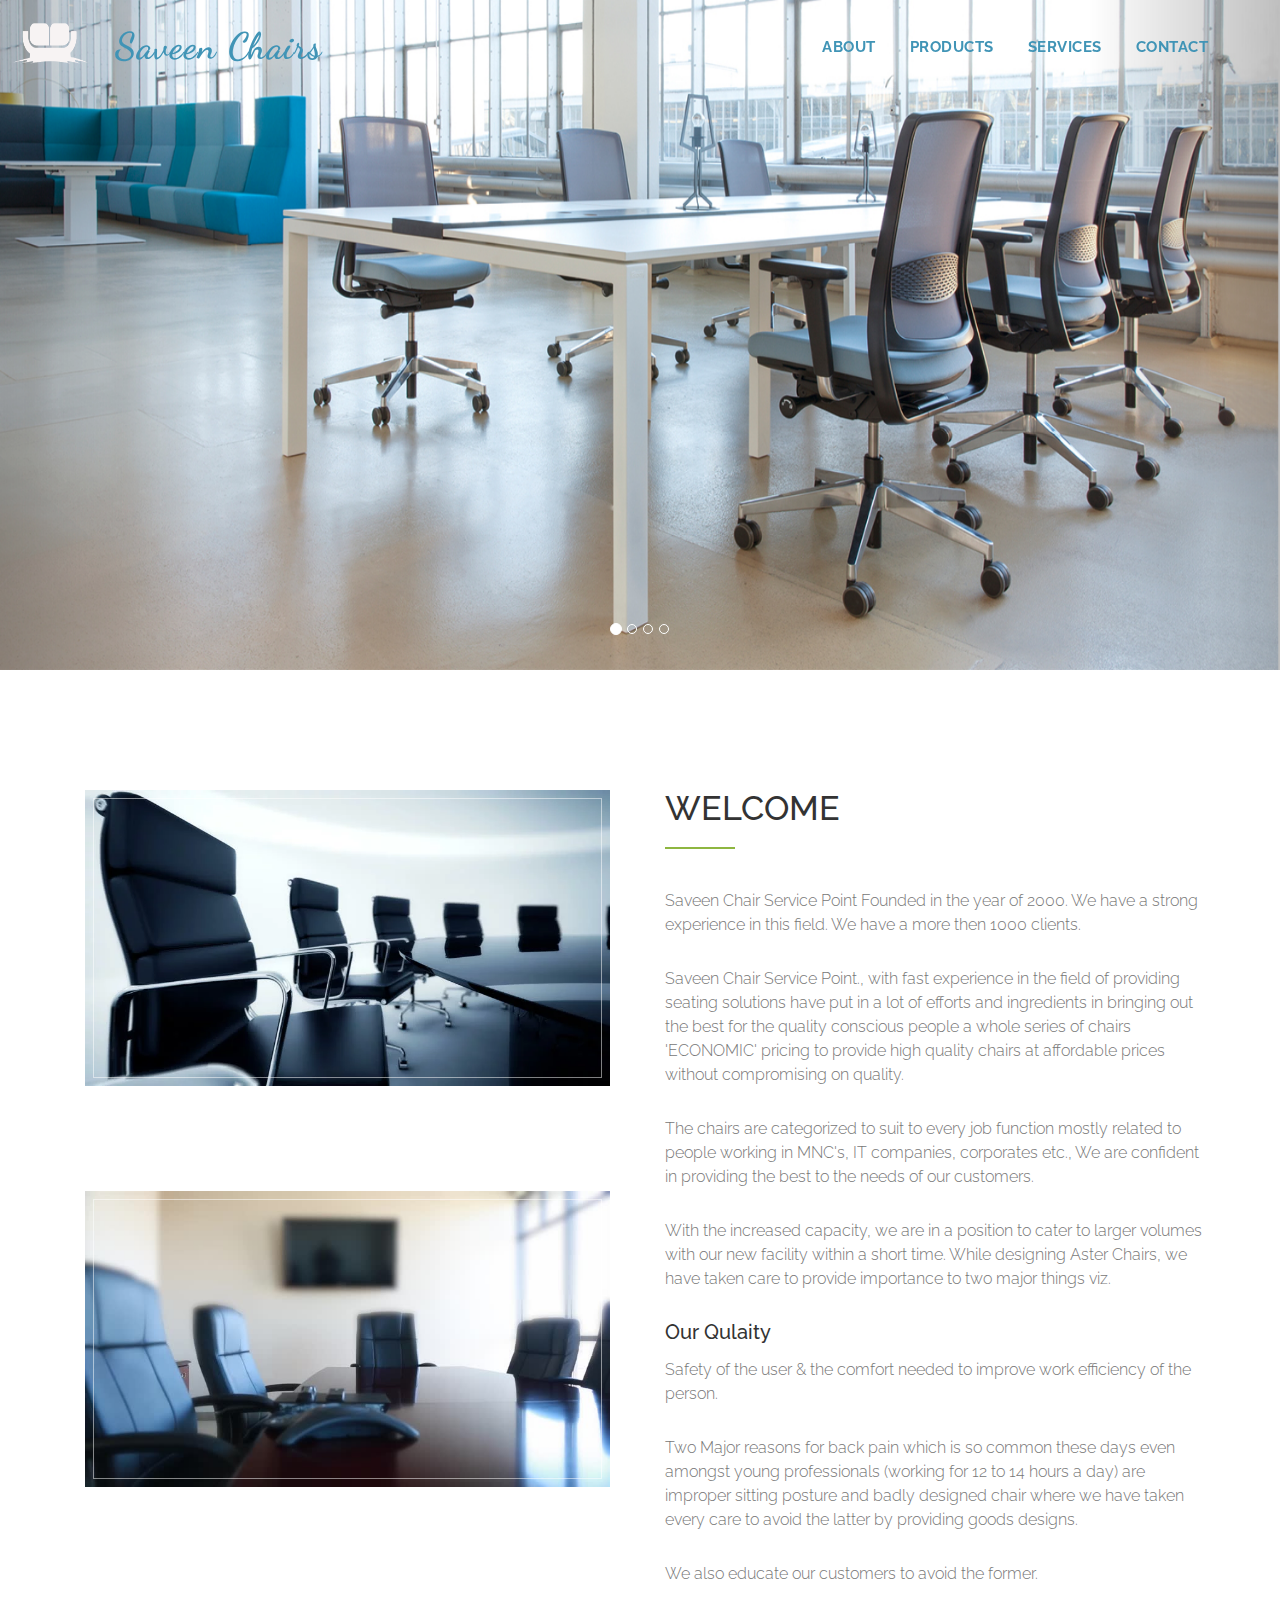
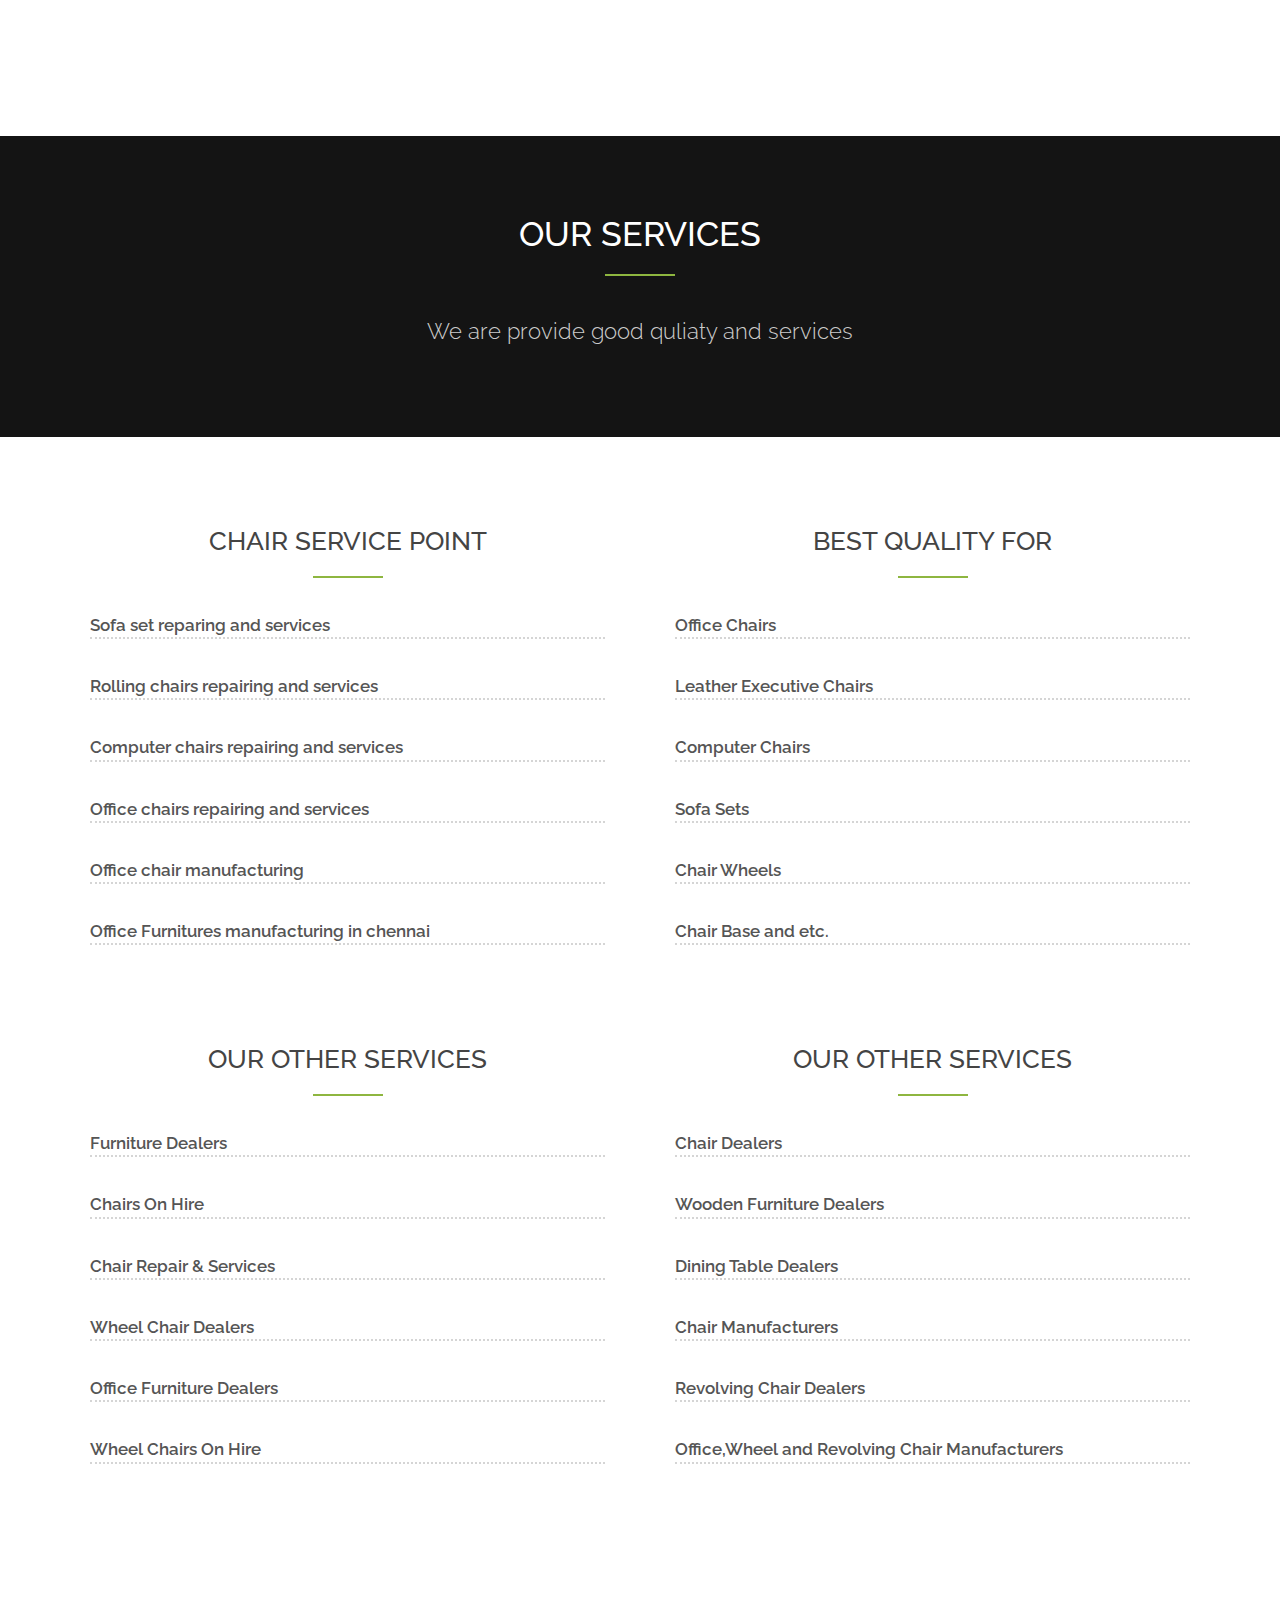
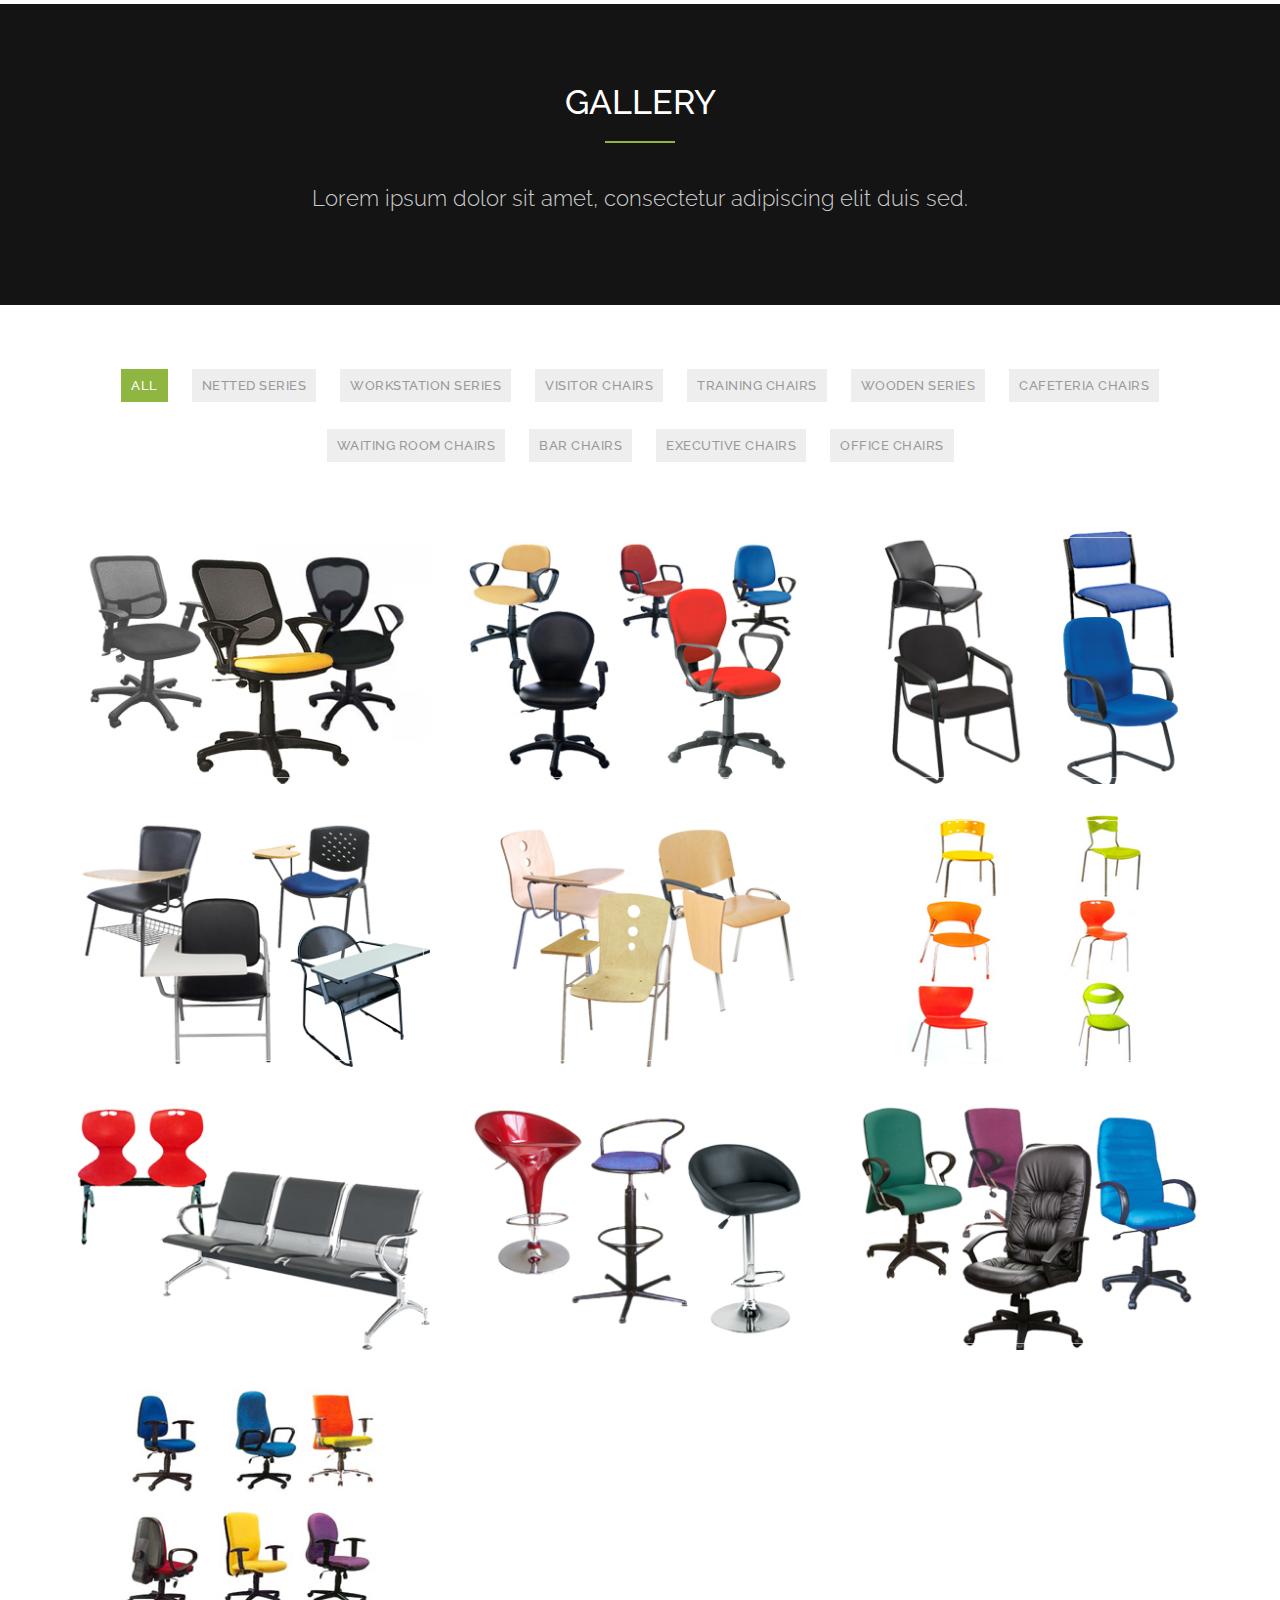
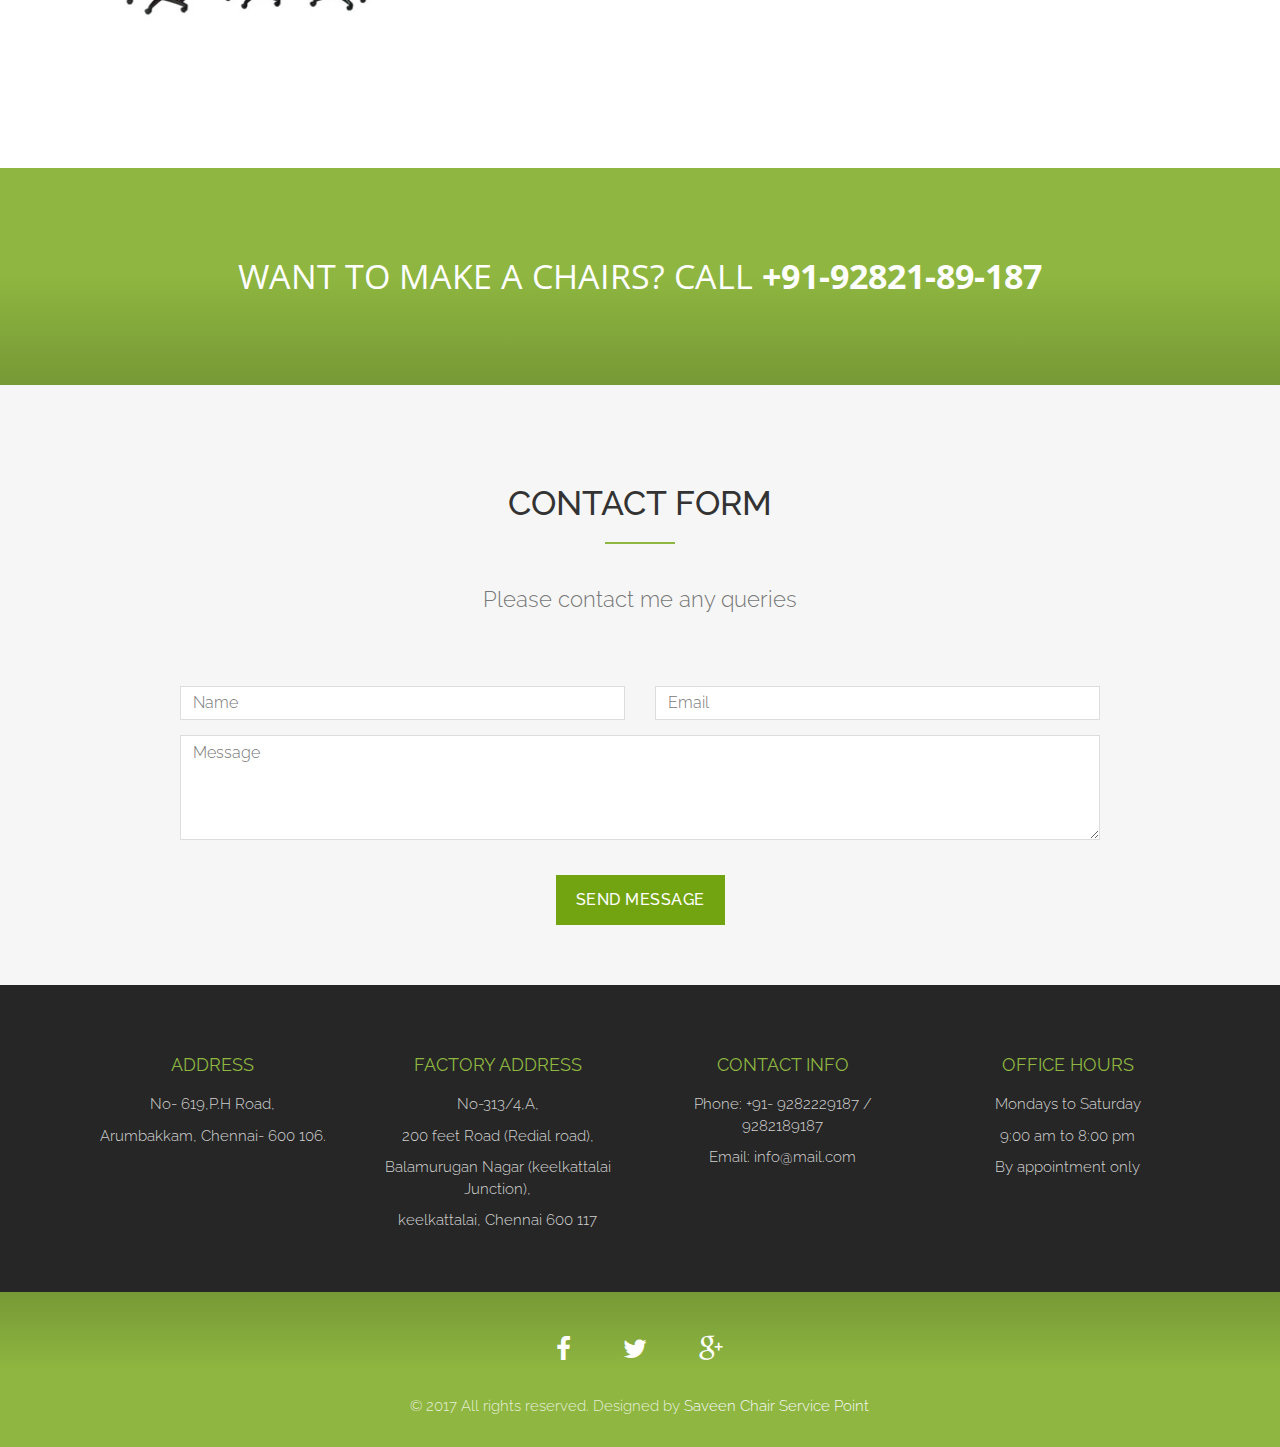
<file: index.html>
<!DOCTYPE html>
<html lang="en">
<head>
<meta charset="utf-8">
<meta name="viewport" content="width=device-width, initial-scale=1">
<title>Saveen Chairs</title>
<meta name="description" content="">
<meta name="author" content="">

<!-- Favicons
    ================================================== -->
<link rel="shortcut icon" href="img/fav.png" type="image/x-icon">
<link rel="apple-touch-icon" href="img/fav.png">
<link rel="apple-touch-icon" sizes="72x72" href="img/fav.png">
<link rel="apple-touch-icon" sizes="114x114" href="img/fav.png">

<!-- Bootstrap -->
<link rel="stylesheet" type="text/css"  href="css/bootstrap.css">
<link rel="stylesheet" type="text/css" href="fonts/font-awesome/css/font-awesome.css">

<!-- Stylesheet
    ================================================== -->
<link rel="stylesheet" type="text/css"  href="css/style.css">
<link rel="stylesheet" type="text/css" href="css/nivo-lightbox/nivo-lightbox.css">
<link rel="stylesheet" type="text/css" href="css/nivo-lightbox/default.css">
<link href="https://fonts.googleapis.com/css?family=Raleway:300,400,500,600,700" rel="stylesheet">
<link href="https://fonts.googleapis.com/css?family=Open+Sans:300,400,600,700" rel="stylesheet">
<link href="https://fonts.googleapis.com/css?family=Dancing+Script:400,700" rel="stylesheet">

<!-- HTML5 shim and Respond.js for IE8 support of HTML5 elements and media queries -->
<!-- WARNING: Respond.js doesn't work if you view the page via file:// -->
<!--[if lt IE 9]>
      <script src="https://oss.maxcdn.com/html5shiv/3.7.2/html5shiv.min.js"></script>
      <script src="https://oss.maxcdn.com/respond/1.4.2/respond.min.js"></script>
    <![endif]-->
</head>
<body id="page-top" data-spy="scroll" data-target=".navbar-fixed-top">
<!-- Navigation
    ==========================================-->
<nav id="menu" class="navbar navbar-default navbar-fixed-top">
  <div class="container"> 
    <!-- Brand and toggle get grouped for better mobile display -->
    <div class="navbar-header">
      <button type="button" class="navbar-toggle collapsed" data-toggle="collapse" data-target="#bs-example-navbar-collapse-1"> <span class="sr-only">Toggle navigation</span> <span class="icon-bar"></span> <span class="icon-bar"></span> <span class="icon-bar"></span> </button>
      <a class="navbar-brand page-scroll" href="#page-top"><img src="img/logo.png" height="70" width="100" style="margin-top: -30px;margin-left: -70px;"></a><span class="companyName">Saveen Chairs</span></div>
    
    <!-- Collect the nav links, forms, and other content for toggling -->
    <div class="collapse navbar-collapse" id="bs-example-navbar-collapse-1">
      <ul class="nav navbar-nav navbar-right">
        <li><a href="#about" class="page-scroll">About</a></li>
        <li><a href="#portfolio" class="page-scroll">Products</a></li>
        <li><a href="#restaurant-menu" class="page-scroll">Services</a></li>
        <li><a href="#call-reservation" class="page-scroll">Contact</a></li>
      </ul>
    </div>
    <!-- /.navbar-collapse --> 
  </div>
</nav>
<!-- Header -->
<header id="header">
  <div id="myCarousel" class="intro carousel slide" data-ride="carousel">
    <!-- Indicators -->
    <ol class="carousel-indicators">
      <li data-target="#myCarousel" data-slide-to="0" class="active"></li>
      <li data-target="#myCarousel" data-slide-to="1"></li>
      <li data-target="#myCarousel" data-slide-to="2"></li>
      <li data-target="#myCarousel" data-slide-to="3"></li>
    </ol>

    <!-- Wrapper for slides -->
    <div class="carousel-inner" role="listbox">
      <div class="item active">
        <img src="img/intro-bg.jpg" alt="Chania">
      </div>

      <div class="item">
        <img src="img/intro2.jpg" alt="Chania">
      </div>
    
      <div class="item">
        <img src="img/intro3.jpg" alt="Flower">
      </div>

      <div class="item">
        <img src="img/intro4.jpg" alt="Flower">
      </div>
    </div>

    <!-- Left and right controls -->
    <a class="left carousel-control" href="#myCarousel" role="button" data-slide="prev">
      <span class="glyphicons glyphicons-chevron-left" aria-hidden="true"></span>
      <span class="sr-only">Previous</span>
    </a>
    <a class="right carousel-control" href="#myCarousel" role="button" data-slide="next">
      <span class="glyphicons glyphicons-chevron-right" aria-hidden="true"></span>
      <span class="sr-only">Next</span>
    </a>
  </div>
</header>
<!-- About Section -->
<div id="about">
  <div class="container">
    <div class="row">
      <div class="col-xs-12 col-md-6 ">
        <div class="col-xs-12 col-md-12 ">
        <div class="about-img"><img src="img/about.jpg" class="img-responsive" alt=""></div>
        </div>
        <div class="col-xs-12 col-md-12 " style="padding-top: 100px">
        <div class="about-img"><img src="img/abouttwo.jpg" class="img-responsive" alt=""></div>
        </div>
      </div>
      <div class="col-xs-12 col-md-6">
        <div class="about-text">
          <h2>Welcome</h2>
          <hr>
          <p>Saveen Chair Service Point Founded in the year of 2000. We have a strong experience in this field. We have a more then 1000 clients.</p>
          <p>Saveen Chair Service Point., with fast experience in the field of providing seating solutions have put in a lot of efforts and ingredients in bringing out the best for the quality conscious people a whole series of chairs 'ECONOMIC' pricing to provide high quality chairs at affordable prices without compromising on quality.</p>
          <p>The chairs are categorized to suit to every job function mostly related to people working in MNC's, IT companies, corporates etc., We are confident in providing the best to the needs of our customers.</p>
          <p>With the increased capacity, we are in a position to cater to larger volumes with our new facility within a short time. While designing Aster Chairs, we have taken care to provide importance to two major things viz.</p>
          <h3>Our Qulaity</h3>
          <p>Safety of the user & the comfort needed to improve work efficiency of the person.</p>
          <p>Two Major reasons for back pain which is so common these days even amongst young professionals (working for 12 to 14 hours a day) are improper sitting posture and badly designed chair where we have taken every care to avoid the latter by providing goods designs.</p>
          <p>We also educate our customers to avoid the former.</p>
        </div>
      </div>
    </div>
  </div>
</div>
<!-- Restaurant Menu Section -->
<div id="restaurant-menu">
  <div class="section-title text-center center">
    <div class="overlay">
      <h2>Our Services</h2>
      <hr>
      <p>We are provide good quliaty and services</p> 
    </div>
  </div>
  <div class="container">
    <div class="row">
      <div class="col-xs-12 col-sm-6">
        <div class="menu-section">
          <h2 class="menu-section-title"> Chair Service Point</h2>
          <hr>
          <div class="menu-item">
            <div class="menu-item-name"> Sofa set reparing and services </div>
          </div>
          <div class="menu-item">
            <div class="menu-item-name"> Rolling chairs repairing and services</div>
          </div>
          <div class="menu-item">
            <div class="menu-item-name"> Computer chairs repairing and services</div>
          </div>
          <div class="menu-item">
            <div class="menu-item-name"> Office chairs repairing and services </div>
          </div>
          <div class="menu-item">
            <div class="menu-item-name"> Office chair manufacturing </div>
          </div>
          <div class="menu-item">
            <div class="menu-item-name"> Office Furnitures manufacturing in chennai </div>
          </div>
        </div>
      </div>
      <div class="col-xs-12 col-sm-6">
        <div class="menu-section">
          <h2 class="menu-section-title"> Best Quality for</h2>
          <hr>
          <div class="menu-item">
            <div class="menu-item-name"> Office Chairs </div>
          </div>
          <div class="menu-item">
            <div class="menu-item-name"> Leather Executive Chairs </div>
          </div>
          <div class="menu-item">
            <div class="menu-item-name"> Computer Chairs </div>
          </div>
          <div class="menu-item">
            <div class="menu-item-name"> Sofa Sets </div>
          </div>
          <div class="menu-item">
            <div class="menu-item-name"> Chair Wheels </div>
          </div>
          <div class="menu-item">
            <div class="menu-item-name"> Chair Base and etc. </div>
          </div>
        </div>
      </div>
    </div>
    <div class="row">
      <div class="col-xs-12 col-sm-6">
        <div class="menu-section">
          <h2 class="menu-section-title">Our other services</h2>
          <hr>
          <div class="menu-item">
            <div class="menu-item-name"> Furniture Dealers </div>
          </div>
          <div class="menu-item">
            <div class="menu-item-name"> Chairs On Hire </div>
          </div>
          <div class="menu-item">
            <div class="menu-item-name"> Chair Repair & Services </div>
          </div>
          <div class="menu-item">
            <div class="menu-item-name"> Wheel Chair Dealers </div>
          </div>
          <div class="menu-item">
            <div class="menu-item-name"> Office Furniture Dealers </div>
          </div>
          <div class="menu-item">
            <div class="menu-item-name">Wheel Chairs On Hire </div>
          </div>
        </div>
      </div>
      <div class="col-xs-12 col-sm-6">
        <div class="menu-section">
          <h2 class="menu-section-title">Our other services</h2>
          <hr>
          <div class="menu-item">
            <div class="menu-item-name"> Chair Dealers </div>
          </div>
          <div class="menu-item">
            <div class="menu-item-name"> Wooden Furniture Dealers</div>
          </div>
          <div class="menu-item">
            <div class="menu-item-name"> Dining Table Dealers</div>
          </div>
          <div class="menu-item">
            <div class="menu-item-name"> Chair Manufacturers </div>
          </div>
          <div class="menu-item">
            <div class="menu-item-name"> Revolving Chair Dealers </div>
          </div>
          <div class="menu-item">
            <div class="menu-item-name"> Office,Wheel and Revolving Chair Manufacturers</div>
          </div>
        </div>
      </div>
    </div>
  </div>
</div>
<!-- Portfolio Section -->
<div id="portfolio">
  <div class="section-title text-center center">
    <div class="overlay">
      <h2>Gallery</h2>
      <hr>
      <p>Lorem ipsum dolor sit amet, consectetur adipiscing elit duis sed.</p>
    </div>
  </div>
  <div class="container">
    <div class="row">
      <div class="categories">
        <ul class="cat">
          <li>
            <ol class="type">
              <li><a href="#" data-filter="*" class="active">All</a></li>
              <li><a href="#" data-filter=".NettedSeries">Netted Series</a></li>
              <li><a href="#" data-filter=".WorkstationSeries">Workstation Series</a></li>
              <li><a href="#" data-filter=".VisitorChairs">Visitor Chairs</a></li>

              <li><a href="#" data-filter=".TrainingChairs">Training Chairs</a></li>
              <li><a href="#" data-filter=".WoodenSeries">Wooden Series</a></li>
              <li><a href="#" data-filter=".CafeteriaChairs">Cafeteria Chairs</a></li>
              <li><a href="#" data-filter=".WaitingRoomChairs">Waiting Room Chairs</a></li>

              <li><a href="#" data-filter=".BarChairs">Bar Chairs</a></li>
              <li><a href="#" data-filter=".ExecutiveChairs">Executive Chairs</a></li>
              <li><a href="#" data-filter=".OfficeChairs">Office Chairs</a></li>
            </ol>
          </li>
        </ul>
        <div class="clearfix"></div>
      </div>
    </div>
    <div class="row">
      <div class="portfolio-items">
        <div class="col-sm-6 col-md-4 col-lg-4 NettedSeries">
          <div class="portfolio-item">
            <div class="hover-bg"> <a href="img/chairs/project-gallery1.jpg" title="Dish Name" data-lightbox-gallery="gallery1">
              <div class="hover-text">
                <h4>Netted Series</h4>
              </div>
              <img src="img/chairs/project-gallery1.jpg" class="img-responsive" alt="Project Title"> </a> </div>
          </div>
        </div>
        <div class="col-sm-6 col-md-4 col-lg-4 WorkstationSeries">
          <div class="portfolio-item">
            <div class="hover-bg"> <a href="img/chairs/project-gallery2.jpg" title="Dish Name" data-lightbox-gallery="gallery1">
              <div class="hover-text">
                <h4>Workstation Series</h4>
              </div>
              <img src="img/chairs/project-gallery2.jpg" class="img-responsive" alt="Project Title"> </a> </div>
          </div>
        </div>
        <div class="col-sm-6 col-md-4 col-lg-4 VisitorChairs">
          <div class="portfolio-item">
            <div class="hover-bg"> <a href="img/chairs/project-gallery3.jpg" title="Dish Name" data-lightbox-gallery="gallery1">
              <div class="hover-text">
                <h4>Visitor Chairs</h4>
              </div>
              <img src="img/chairs/project-gallery3.jpg" class="img-responsive" alt="Project Title"> </a> </div>
          </div>
        </div>
        <div class="col-sm-6 col-md-4 col-lg-4 TrainingChairs">
          <div class="portfolio-item">
            <div class="hover-bg"> <a href="img/chairs/project-gallery4.jpg" title="Dish Name" data-lightbox-gallery="gallery1">
              <div class="hover-text">
                <h4>Training Chairs</h4>
              </div>
              <img src="img/chairs/project-gallery4.jpg" class="img-responsive" alt="Project Title"> </a> </div>
          </div>
        </div>
        <div class="col-sm-6 col-md-4 col-lg-4 WoodenSeries">
          <div class="portfolio-item">
            <div class="hover-bg"> <a href="img/chairs/project-gallery5.jpg" title="Dish Name" data-lightbox-gallery="gallery1">
              <div class="hover-text">
                <h4>Wooden Series</h4>
              </div>
              <img src="img/chairs/project-gallery5.jpg" class="img-responsive" alt="Project Title"> </a> </div>
          </div>
        </div>
        <div class="col-sm-6 col-md-4 col-lg-4 CafeteriaChairs">
          <div class="portfolio-item">
            <div class="hover-bg"> <a href="img/chairs/project-gallery6.jpg" title="Dish Name" data-lightbox-gallery="gallery1">
              <div class="hover-text">
                <h4>Cafeteria Chairs</h4>
              </div>
              <img src="img/chairs/project-gallery6.jpg" class="img-responsive" alt="Project Title"> </a> </div>
          </div>
        </div>
        <div class="col-sm-6 col-md-4 col-lg-4 WaitingRoomChairs">
          <div class="portfolio-item">
            <div class="hover-bg"> <a href="img/chairs/project-gallery7.jpg" title="Dish Name" data-lightbox-gallery="gallery1">
              <div class="hover-text">
                <h4>Waiting Room Chairs</h4>
              </div>
              <img src="img/chairs/project-gallery7.jpg" class="img-responsive" alt="Project Title"> </a> </div>
          </div>
        </div>
        <div class="col-sm-6 col-md-4 col-lg-4 BarChairs">
          <div class="portfolio-item">
            <div class="hover-bg"> <a href="img/chairs/project-gallery8.jpg" title="Dish Name" data-lightbox-gallery="gallery1">
              <div class="hover-text">
                <h4>Bar Chairs</h4>
              </div>
              <img src="img/chairs/project-gallery8.jpg" class="img-responsive" alt="Project Title"> </a> </div>
          </div>
        </div>
        <div class="col-sm-6 col-md-4 col-lg-4 ExecutiveChairs">
          <div class="portfolio-item">
            <div class="hover-bg"> <a href="img/chairs/project-gallery9.jpg" title="Dish Name" data-lightbox-gallery="gallery1">
              <div class="hover-text">
                <h4>Executive Chairs</h4>
              </div>
              <img src="img/chairs/project-gallery9.jpg" class="img-responsive" alt="Project Title"> </a> </div>
          </div>
        </div>
        <div class="col-sm-6 col-md-4 col-lg-4 OfficeChairs">
          <div class="portfolio-item">
            <div class="hover-bg"> <a href="img/chairs/project-gallery10.jpg" title="Dish Name" data-lightbox-gallery="gallery1">
              <div class="hover-text">
                <h4>Office Chairs</h4>
              </div>
              <img src="img/chairs/project-gallery10.jpg" class="img-responsive" alt="Project Title"> </a> </div>
          </div>
        </div>
      </div>
    </div>
  </div>
</div>
<!-- Call Reservation Section -->
<div id="call-reservation" class="text-center">
  <div class="container">
    <h2>Want to make a Chairs? Call <strong>+91-92821-89-187</strong></h2>
  </div>
</div>
<!-- Contact Section -->
<div id="contact" class="text-center">
  <div class="container">
    <div class="section-title text-center">
      <h2>Contact Form</h2>
      <hr>
      <p>Please contact me any queries</p>
    </div>
    <div class="col-md-10 col-md-offset-1">
      <form name="sentMessage" id="contactForm" novalidate>
        <div class="row">
          <div class="col-md-6">
            <div class="form-group">
              <input type="text" id="name" class="form-control" placeholder="Name" required="required">
              <p class="help-block text-danger"></p>
            </div>
          </div>
          <div class="col-md-6">
            <div class="form-group">
              <input type="email" id="email" class="form-control" placeholder="Email" required="required">
              <p class="help-block text-danger"></p>
            </div>
          </div>
        </div>
        <div class="form-group">
          <textarea name="message" id="message" class="form-control" rows="4" placeholder="Message" required></textarea>
          <p class="help-block text-danger"></p>
        </div>
        <div id="success"></div>
        <button type="submit" class="btn btn-custom btn-lg">Send Message</button>
      </form>
    </div>
  </div>
</div>
<div id="footer">
  <div class="container text-center">
    <div class="col-md-3">
      <h3>Address</h3>
      <div class="contact-item">
        <p>No- 619,P.H Road,</p>
        <p>Arumbakkam, Chennai- 600 106.</p>
      </div>
    </div>
    <div class="col-md-3">
      <h3>Factory Address</h3>
      <div class="contact-item">
        <p>No-313/4,A,</p>
        <p>200 feet Road (Redial road),</p><p>Balamurugan Nagar (keelkattalai Junction),</p>
        <p>keelkattalai, Chennai 600 117</p>
      </div>
    </div>
    <div class="col-md-3">
      <h3>Contact Info</h3>
      <div class="contact-item">
        <p>Phone: +91- 9282229187 / 9282189187</p>
        <p>Email: info@mail.com</p>
      </div>
    </div>
    <div class="col-md-3">
      <h3>Office Hours</h3>
      <div class="contact-item">
        <p>Mondays to Saturday </p>
        <p>9:00 am to 8:00 pm </p>
        <p>By appointment only </p>
      </div>
    </div>
  </div>
  <div class="container-fluid text-center copyrights">
    <div class="col-md-8 col-md-offset-2">
      <div class="social">
        <ul>
          <li><a href="#"><i class="fa fa-facebook"></i></a></li>
          <li><a href="#"><i class="fa fa-twitter"></i></a></li>
          <li><a href="#"><i class="fa fa-google-plus"></i></a></li>
        </ul>
      </div>
      <p>&copy; 2017 All rights reserved. Designed by <a href="http://www.saveenchairs.in/index.html" rel="nofollow">Saveen Chair Service Point</a></p>
    </div>
  </div>
</div>
<script type="text/javascript" src="js/jquery.1.11.1.js"></script> 
<script type="text/javascript" src="js/bootstrap.js"></script> 
<script type="text/javascript" src="js/SmoothScroll.js"></script> 
<script type="text/javascript" src="js/nivo-lightbox.js"></script> 
<script type="text/javascript" src="js/jquery.isotope.js"></script> 
<script type="text/javascript" src="js/jqBootstrapValidation.js"></script> 
<script type="text/javascript" src="js/contact_me.js"></script> 
<script type="text/javascript" src="js/main.js"></script>
</body>
</html>
</file>
<file: css/style.css>
body, html {
	font-family: 'Raleway', sans-serif;
	text-rendering: optimizeLegibility !important;
	-webkit-font-smoothing: antialiased !important;
	color: #777;
	font-weight: 300;
	width: 100% !important;
	height: 100% !important;
}
.carousel-inner > .item > img {
  width:100%;
  height:670px;
}
.companyName{
	font-family: 'Dancing Script', cursive;
    font-size: 37px;
    color: #4094b6;
    font-weight: 700;
    letter-spacing: 1px;
}
h2 {
	margin: 0 0 20px 0;
	font-weight: 500;
	font-size: 34px;
	color: #333;
	text-transform: uppercase;
}
h3 {
	font-size: 22px;
	font-weight: 500;
	color: #333;
}
h4 {
	font-size: 24px;
	text-transform: uppercase;
	font-weight: 400;
	color: #333;
}
h5 {
	text-transform: uppercase;
	font-weight: 700;
	line-height: 20px;
}
p {
	font-size: 16px;
}
p.intro {
	margin: 12px 0 0;
	line-height: 24px;
}
a {
	color: #8eb640;
}
a:hover, a:focus {
	text-decoration: none;
	color: #222;
}
ul, ol {
	list-style: none;
}
.clearfix:after {
	visibility: hidden;
	display: block;
	font-size: 0;
	content: " ";
	clear: both;
	height: 0;
}
.clearfix {
	display: inline-block;
}
* html .clearfix {
	height: 1%;
}
.clearfix {
	display: block;
}
ul, ol {
	padding: 0;
	webkit-padding: 0;
	moz-padding: 0;
}
hr {
	height: 2px;
	width: 70px;
	text-align: center;
	position: relative;
	background: #8eb640;
	margin: 0;
	margin-bottom: 40px;
	border: 0;
}
.btn:active, .btn.active {
	background-image: none;
	outline: 0;
	-webkit-box-shadow: none;
	box-shadow: none;
}
a:focus, .btn:focus, .btn:active:focus, .btn.active:focus, .btn.focus, .btn:active.focus, .btn.active.focus {
	outline: none;
	outline-offset: none;
}
/* Navigation */
#menu {
	padding: 20px;
	transition: all 0.8s;
}
#menu.navbar-default {
	background-color: rgba(248, 248, 248, 0);
	border-color: rgba(231, 231, 231, 0);
}
#menu a.navbar-brand {
	font-family: 'Dancing Script', cursive;
	font-size: 36px;
	color: #8eb640;
	font-weight: 700;
	letter-spacing: 1px;
}
#menu.navbar-default .navbar-nav > li > a {
	text-transform: uppercase;
	color: #4094b6;
	font-weight: bold;
	font-size: 15px;
	padding: 5px 0;
	border: 2px solid transparent;
	letter-spacing: 0.5px;
	margin: 10px 15px 0 15px;
}
#menu.navbar-default .navbar-nav > li > a:hover {
	color: #000;
}
.on {
	background-color: #262626 !important;
	padding: 0 !important;
	padding: 10px 0 !important;
}
.navbar-default .navbar-nav > .active > a, .navbar-default .navbar-nav > .active > a:hover, .navbar-default .navbar-nav > .active > a:focus {
	color: #8eb640 !important;
	background-color: transparent;
}
.navbar-toggle {
	border-radius: 0;
}
.navbar-default .navbar-toggle:hover, .navbar-default .navbar-toggle:focus {
	background-color: #8eb640;
	border-color: #8eb640;
}
.navbar-default .navbar-toggle:hover>.icon-bar {
	background-color: #FFF;
}
.section-title {
	margin-bottom: 70px;
}
.section-title .overlay {
	padding: 80px 0;
	background: rgba(0, 0, 0, 0.7);
}
.section-title p {
	font-size: 22px;
	color: rgba(255,255,255,0.8);
}
.section-title hr {
	margin: 0 auto;
	margin-bottom: 40px;
}
.btn-custom {
	text-transform: uppercase;
	color: #fff;
	background-color: #72a411;
	border: 0;
	padding: 14px 20px;
	margin: 0;
	font-size: 16px;
	font-weight: 500;
	letter-spacing: 0.5px;
	border-radius: 0;
	margin-top: 20px;
	transition: all 0.5s;
}
.btn-custom:hover, .btn-custom:focus, .btn-custom.focus, .btn-custom:active, .btn-custom.active {
	color: #fff;
	background-color: #628d0f;
}
/* Header Section */
.intro {
	display: table;
	width: 100%;
	padding: 0;
	background-color: #e5e5e5;
	-webkit-background-size: cover;
	-moz-background-size: cover;
	background-size: cover;
	-o-background-size: cover;
}
.intro .overlay {
	background: rgba(0,0,0,0.4);
}
.intro h1 {
	font-family: 'Dancing Script', cursive;
	color: #fff;
	font-size: 6em;
	font-weight: 700;
	margin-top: 0;
	margin-bottom: 10px;
}
.intro span {
	color: #a7c44c;
	font-weight: 600;
}
.intro p {
	color: #f2f3f2;
	font-size: 32px;
	font-weight: 500;
	margin-top: 10px;
	margin-bottom: 40px;
}
header .intro-text {
	padding-top: 250px;
	padding-bottom: 200px;
	text-align: center;
}
/* About Section */
#about {
	padding: 120px 0;
}
#about h3 {
	font-size: 20px;
}
#about .about-text {
	margin-left: 10px;
}
#about .about-img {
	display: inline-block;
	position: relative;
}
#about .about-img:before {
	display: block;
	content: '';
	position: absolute;
	top: 8px;
	right: 8px;
	bottom: 8px;
	left: 8px;
	border: 1px solid rgba(255, 255, 255, 0.5);
}
#about p {
	line-height: 24px;
	margin: 15px 0 30px;
}
/* Menu Section */
#restaurant-menu {
	padding: 0 0 60px 0;
}
#restaurant-menu .section-title {
	background: #444 url(../img/menu-bg.jpg) center center no-repeat fixed;
	background-size: cover;
}
#restaurant-menu .section-title h2 {
	color: #fff;
}
#restaurant-menu img {
	width: 300px;
	box-shadow: 15px 0 #a7c44c;
}
#restaurant-menu h3 {
	padding: 10px 0;
	text-transform: uppercase;
}
#restaurant-menu .menu-section hr {
	margin: 0 auto;
}
#restaurant-menu .menu-section {
	margin: 0 20px 80px;
}
#restaurant-menu .menu-section-title {
	font-size: 26px;
	display: block;
	font-weight: 500;
	color: #444;
	margin: 20px 0;
	text-align: center;
}
#restaurant-menu .menu-item {
	margin: 35px 0;
	font-size: 18px;
}
#restaurant-menu .menu-item-name {
	font-weight: 600;
	font-size: 17px;
	color: #555;
	border-bottom: 2px dotted rgb(213, 213, 213);
}
#restaurant-menu .menu-item-description {
	font-style: italic;
	font-size: 15px;
}
#restaurant-menu .menu-item-price {
	float: right;
	font-weight: 600;
	color: #555;
	margin-top: -26px;
}
/* Portfolio Section */
#portfolio {
	padding: 0 0 120px 0;
}
#portfolio .section-title {
	background: #444 url(../img/gallery-bg.jpg) center center no-repeat fixed;
	background-size: cover;
	margin-bottom: 50px;
}
#portfolio .section-title h2 {
	color: #fff;
}
.categories {
	padding-bottom: 30px;
	text-align: center;
}
ul.cat li {
	display: inline-block;
}
ol.type li {
	display: inline-block;
	margin: 0 10px;
	padding: 20px 0;
}
ol.type li a {
	color: #999;
    font-weight: 500;
    font-size: 13px;
    padding: 9px 10px;
    background: #eee;
    border: 0;
    border-radius: 0;
    text-transform: uppercase;
    letter-spacing: 0.5px;
}
ol.type li a.active {
	color: #fff;
	background-color: #8eb640;
}
ol.type li a:hover {
	color: #fff;
	background-color: #8eb640;
}
.isotope-item {
	z-index: 2
}
.isotope-hidden.isotope-item {
	z-index: 1
}
.isotope, .isotope .isotope-item {
	/* change duration value to whatever you like */
	-webkit-transition-duration: 0.8s;
	-moz-transition-duration: 0.8s;
	transition-duration: 0.8s;
}
.isotope-item {
	margin-right: -1px;
	-webkit-backface-visibility: hidden;
	backface-visibility: hidden;
}
.isotope {
	-webkit-backface-visibility: hidden;
	backface-visibility: hidden;
	-webkit-transition-property: height, width;
	-moz-transition-property: height, width;
	transition-property: height, width;
}
.isotope .isotope-item {
	-webkit-backface-visibility: hidden;
	backface-visibility: hidden;
	-webkit-transition-property: -webkit-transform, opacity;
	-moz-transition-property: -moz-transform, opacity;
	transition-property: transform, opacity;
}
.portfolio-item {
	margin: 15px 0;
}
.portfolio-item .hover-bg {
	overflow: hidden;
	position: relative;
}
.portfolio-item .hover-bg:before {
	display: block;
	content: '';
	position: absolute;
	top: 6px;
	right: 6px;
	bottom: 6px;
	left: 6px;
	border: 1px solid rgba(255, 255, 255, 0.6);
}
.hover-bg .hover-text {
	position: absolute;
	text-align: center;
	margin: 0 auto;
	color: #fff;
	background: rgba(0, 0, 0, 0.6);
	padding: 30% 0 0 0;
	height: 100%;
	width: 100%;
	opacity: 0;
	transition: all 0.5s;
}
.hover-bg .hover-text>h4 {
	opacity: 0;
	color: #fff;
	-webkit-transform: translateY(100%);
	transform: translateY(100%);
	transition: all 0.3s;
	font-size: 17px;
	letter-spacing: 0.5px;
	font-weight: 500;
}
.hover-bg:hover .hover-text>h4 {
	opacity: 1;
	-webkit-backface-visibility: hidden;
	-webkit-transform: translateY(0);
	transform: translateY(0);
}
.hover-bg:hover .hover-text {
	opacity: 1;
}
/* Team Section */
#team {
	color: #fff;
	background: #444 url(../img/team-bg.jpg) center top no-repeat fixed;
	background-size: cover;
}
#team .overlay {
	padding: 120px 0 80px 0;
	background: rgba(0, 0, 0, 0.6);
}
#team h2, #team p {
	color: #fff;
}
#team hr {
	background: #fff;
}
#team h3 {
	color: #fff;
	font-weight: 400;
	font-size: 20px;
	margin: 5px 0;
}
#team img {
	width: 280px;
}
#team .thumbnail {
	background: transparent;
	border: 0;
}
#team .thumbnail .team-img {
	display: inline-block;
	position: relative;
}
#team .thumbnail .team-img:before {
	display: block;
	content: '';
	position: absolute;
	top: 8px;
	right: 8px;
	bottom: 8px;
	left: 8px;
	border: 1px solid rgba(255, 255, 255, 0.2);
}
#team .thumbnail .caption {
	padding-top: 10px;
}
#team .thumbnail .caption p {
	color: rgba(255,255,255,0.7);
	padding: 0 10px;
	font-size: 15px;
}
/* Call Reservation Section */
#call-reservation {
	padding: 90px 0;
	color: #fff;
	/* Permalink - use to edit and share this gradient: http://colorzilla.com/gradient-editor/#8eb640+50,779936+100 */
	background: rgb(142,182,64); /* Old browsers */
	background: -moz-linear-gradient(top, rgba(142,182,64,1) 50%, rgba(119,153,54,1) 100%); /* FF3.6-15 */
	background: -webkit-linear-gradient(top, rgba(142,182,64,1) 50%, rgba(119,153,54,1) 100%); /* Chrome10-25,Safari5.1-6 */
	background: linear-gradient(to bottom, rgba(142,182,64,1) 50%, rgba(119,153,54,1) 100%); /* W3C, IE10+, FF16+, Chrome26+, Opera12+, Safari7+ */
filter: progid:DXImageTransform.Microsoft.gradient( startColorstr='#8eb640', endColorstr='#779936', GradientType=0 ); /* IE6-9 */
}
#call-reservation .overlay {
	padding: 80px 0;
	background: #8eb640;
}
#call-reservation h2 {
	font-family: 'Open Sans', sans-serif;
	color: #fff;
	font-weight: 400;
	margin: 0;
}
#call-reservation hr {
	background: #fff;
}
#call-reservation h3 {
	color: #fff;
	font-weight: 500;
	font-size: 20px;
	margin: 5px 0;
}
/* Contact Section */
#contact {
	padding: 100px 0 60px 0;
	background: #F6F6F6;
}
#contact .section-title p {
	color: #777;
}
#contact form {
	padding: 0;
}
#contact h3 {
	text-transform: uppercase;
	font-size: 20px;
	font-weight: 400;
	color: #555;
}
#contact .text-danger {
	color: #cc0033;
	text-align: left;
}
label {
	font-size: 12px;
	font-weight: 400;
	font-family: 'Open Sans', sans-serif;
	float: left;
}
#contact .form-control {
	display: block;
	width: 100%;
	padding: 6px 12px;
	font-size: 16px;
	line-height: 1.42857143;
	color: #444;
	background-color: #fff;
	background-image: none;
	border: 1px solid #ddd;
	border-radius: 0;
	-webkit-box-shadow: none;
	box-shadow: none;
	-webkit-transition: none;
	-o-transition: none;
	transition: none;
}
#contact .form-control:focus {
	border-color: #999;
	outline: 0;
	-webkit-box-shadow: transparent;
	box-shadow: transparent;
}
.form-control::-webkit-input-placeholder {
color: #777;
}
.form-control:-moz-placeholder {
color: #777;
}
.form-control::-moz-placeholder {
color: #777;
}
.form-control:-ms-input-placeholder {
color: #777;
}
#contact .contact-item {
	margin: 20px 0 40px 0;
}
#contact .contact-item span {
	font-weight: 400;
	color: #aaa;
	text-transform: uppercase;
	margin-bottom: 6px;
	display: inline-block;
}
#contact .contact-item p {
	font-size: 16px;
}
/* Footer Section*/
#footer {
	background: #262626;
	padding: 50px 0 0 0;
}
#footer h3 {
	color: #8eb640;
	font-weight: 400;
	font-size: 18px;
	text-transform: uppercase;
	margin-bottom: 20px;
}
#footer .copyrights {
	padding: 20px 0;
	margin-top: 50px;
	/* Permalink - use to edit and share this gradient: http://colorzilla.com/gradient-editor/#779936+0,8eb640+50 */
	background: rgb(119,153,54); /* Old browsers */
	background: -moz-linear-gradient(top, rgba(119,153,54,1) 0%, rgba(142,182,64,1) 50%); /* FF3.6-15 */
	background: -webkit-linear-gradient(top, rgba(119,153,54,1) 0%, rgba(142,182,64,1) 50%); /* Chrome10-25,Safari5.1-6 */
	background: linear-gradient(to bottom, rgba(119,153,54,1) 0%, rgba(142,182,64,1) 50%); /* W3C, IE10+, FF16+, Chrome26+, Opera12+, Safari7+ */
filter: progid:DXImageTransform.Microsoft.gradient( startColorstr='#779936', endColorstr='#8eb640', GradientType=0 ); /* IE6-9 */
}
#footer .social {
	margin: 20px 0 30px 0;
}
#footer .social ul li {
	display: inline-block;
	margin: 0 20px;
}
#footer .social i.fa {
	font-size: 26px;
	padding: 4px;
	color: #fff;
	transition: all 0.3s;
}
#footer .social i.fa:hover {
	color: #eee;
}
#footer p {
	font-size: 15px;
	color: rgba(255,255,255,0.8)
}
#footer a {
	color: #f6f6f6;
}
#footer a:hover {
	color: #333;
}
</file>
<file: css/nivo-lightbox/default.css>
/*
 * Nivo Lightbox Default Theme v1.0
 * http://dev7studios.com/nivo-lightbox
 *
 * Copyright 2013, Dev7studios
 * Free to use and abuse under the MIT license.
 * http://www.opensource.org/licenses/mit-license.php
 */
 
 .nivo-lightbox-theme-default * {
    -webkit-box-sizing: initial !important;
    -moz-box-sizing: initial !important;
    box-sizing: initial !important;
 }
.nivo-lightbox-theme-default.nivo-lightbox-overlay { 
	background: #666;
	background: rgba(0,0,0,0.6); 
}
.nivo-lightbox-theme-default .nivo-lightbox-content.nivo-lightbox-loading { background: url(loading.gif) no-repeat 50% 50%; }

.nivo-lightbox-theme-default .nivo-lightbox-nav {
	top: 10%;
	width: 8%;
	height: 80%;
	text-indent: -9999px;
	background-repeat: no-repeat;
	background-position: 50% 50%;
	opacity: 0.5;
}
.nivo-lightbox-theme-default .nivo-lightbox-nav:hover { 
	opacity: 1; 
	background-color: transparent;
}
.nivo-lightbox-theme-default .nivo-lightbox-prev { 
	background-image: url(prev.png); 
	border-radius: 0 3px 3px 0;
}
.nivo-lightbox-theme-default .nivo-lightbox-next { 
	background-image: url(next.png); 
	border-radius: 3px 0 0 3px;
}

.nivo-lightbox-theme-default .nivo-lightbox-close {
	display: block;
	background: url(close.png) no-repeat 5px 5px;
	width: 16px;
	height: 16px;
	text-indent: -9999px;
	padding: 5px;
	opacity: 0.5;
}
.nivo-lightbox-theme-default .nivo-lightbox-close:hover { opacity: 1; }

.nivo-lightbox-theme-default .nivo-lightbox-title-wrap { bottom: -7%; }
.nivo-lightbox-theme-default .nivo-lightbox-title {
	font: 14px/20px 'Helvetica Neue', Helvetica, Arial, sans-serif;
	font-style: normal;
	font-weight: normal;
	background: #000;
	color: #fff;
	padding: 7px 15px;
	border-radius: 30px;
}

.nivo-lightbox-theme-default .nivo-lightbox-image img {
	background: #fff;
	-webkit-box-shadow: 0px 1px 1px rgba(0,0,0,0.4);
	   -moz-box-shadow: 0px 1px 1px rgba(0,0,0,0.4);
	        box-shadow: 0px 1px 1px rgba(0,0,0,0.4);
}
.nivo-lightbox-theme-default .nivo-lightbox-ajax,
.nivo-lightbox-theme-default .nivo-lightbox-inline {
	background: #fff;
	padding: 40px;
	-webkit-box-shadow: 0px 1px 1px rgba(0,0,0,0.4);
	   -moz-box-shadow: 0px 1px 1px rgba(0,0,0,0.4);
	        box-shadow: 0px 1px 1px rgba(0,0,0,0.4);
}

@media (-webkit-min-device-pixel-ratio: 1.3),
       (-o-min-device-pixel-ratio: 2.6/2),
       (min--moz-device-pixel-ratio: 1.3),
       (min-device-pixel-ratio: 1.3),
       (min-resolution: 1.3dppx) {

	.nivo-lightbox-theme-default .nivo-lightbox-content.nivo-lightbox-loading { 
		background-image: url(loading@2x.gif); 
		background-size: 32px 32px;
	}
	.nivo-lightbox-theme-default .nivo-lightbox-prev { 
		background-image: url(prev@2x.png); 
		background-size: 48px 48px;
	}
	.nivo-lightbox-theme-default .nivo-lightbox-next { 
		background-image: url(next@2x.png); 
		background-size: 48px 48px;
	}
	.nivo-lightbox-theme-default .nivo-lightbox-close { 
		background-image: url(close@2x.png); 
		background-size: 16px 16px;
	}
	
}
</file>
